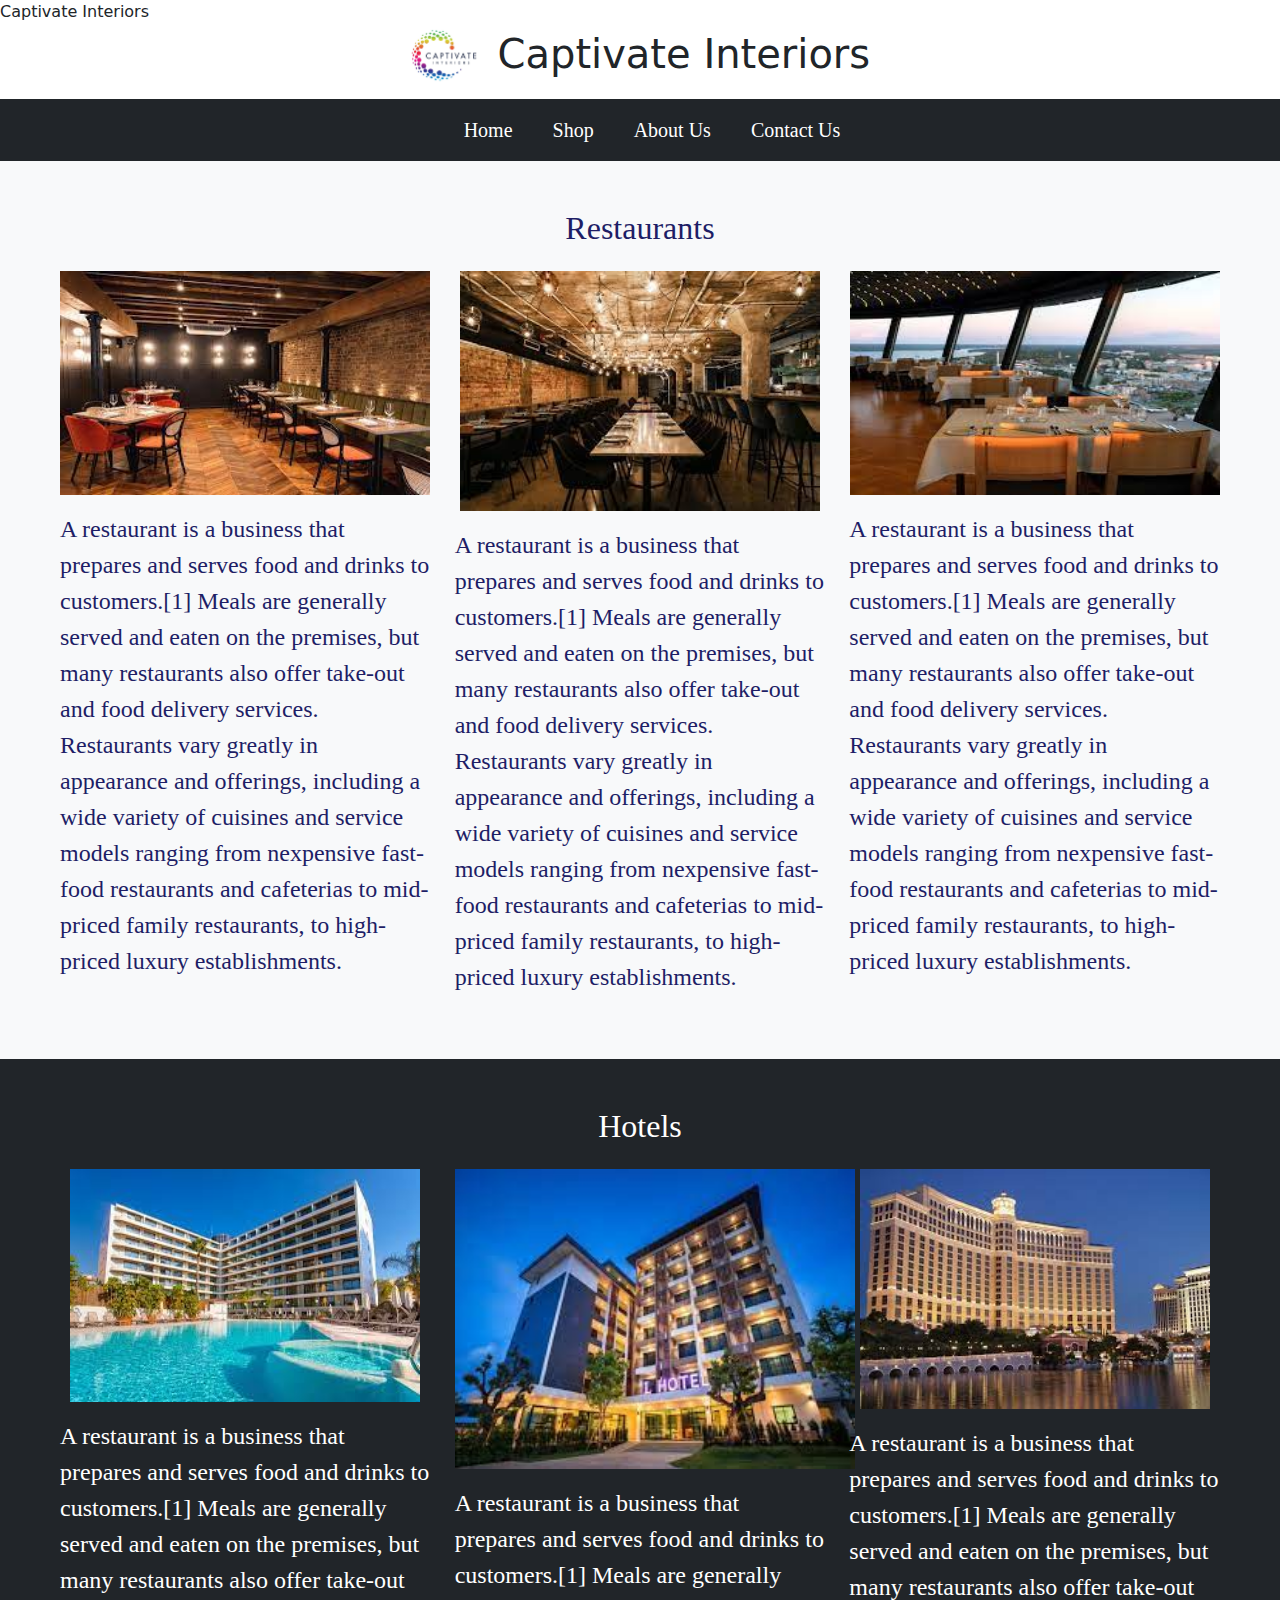
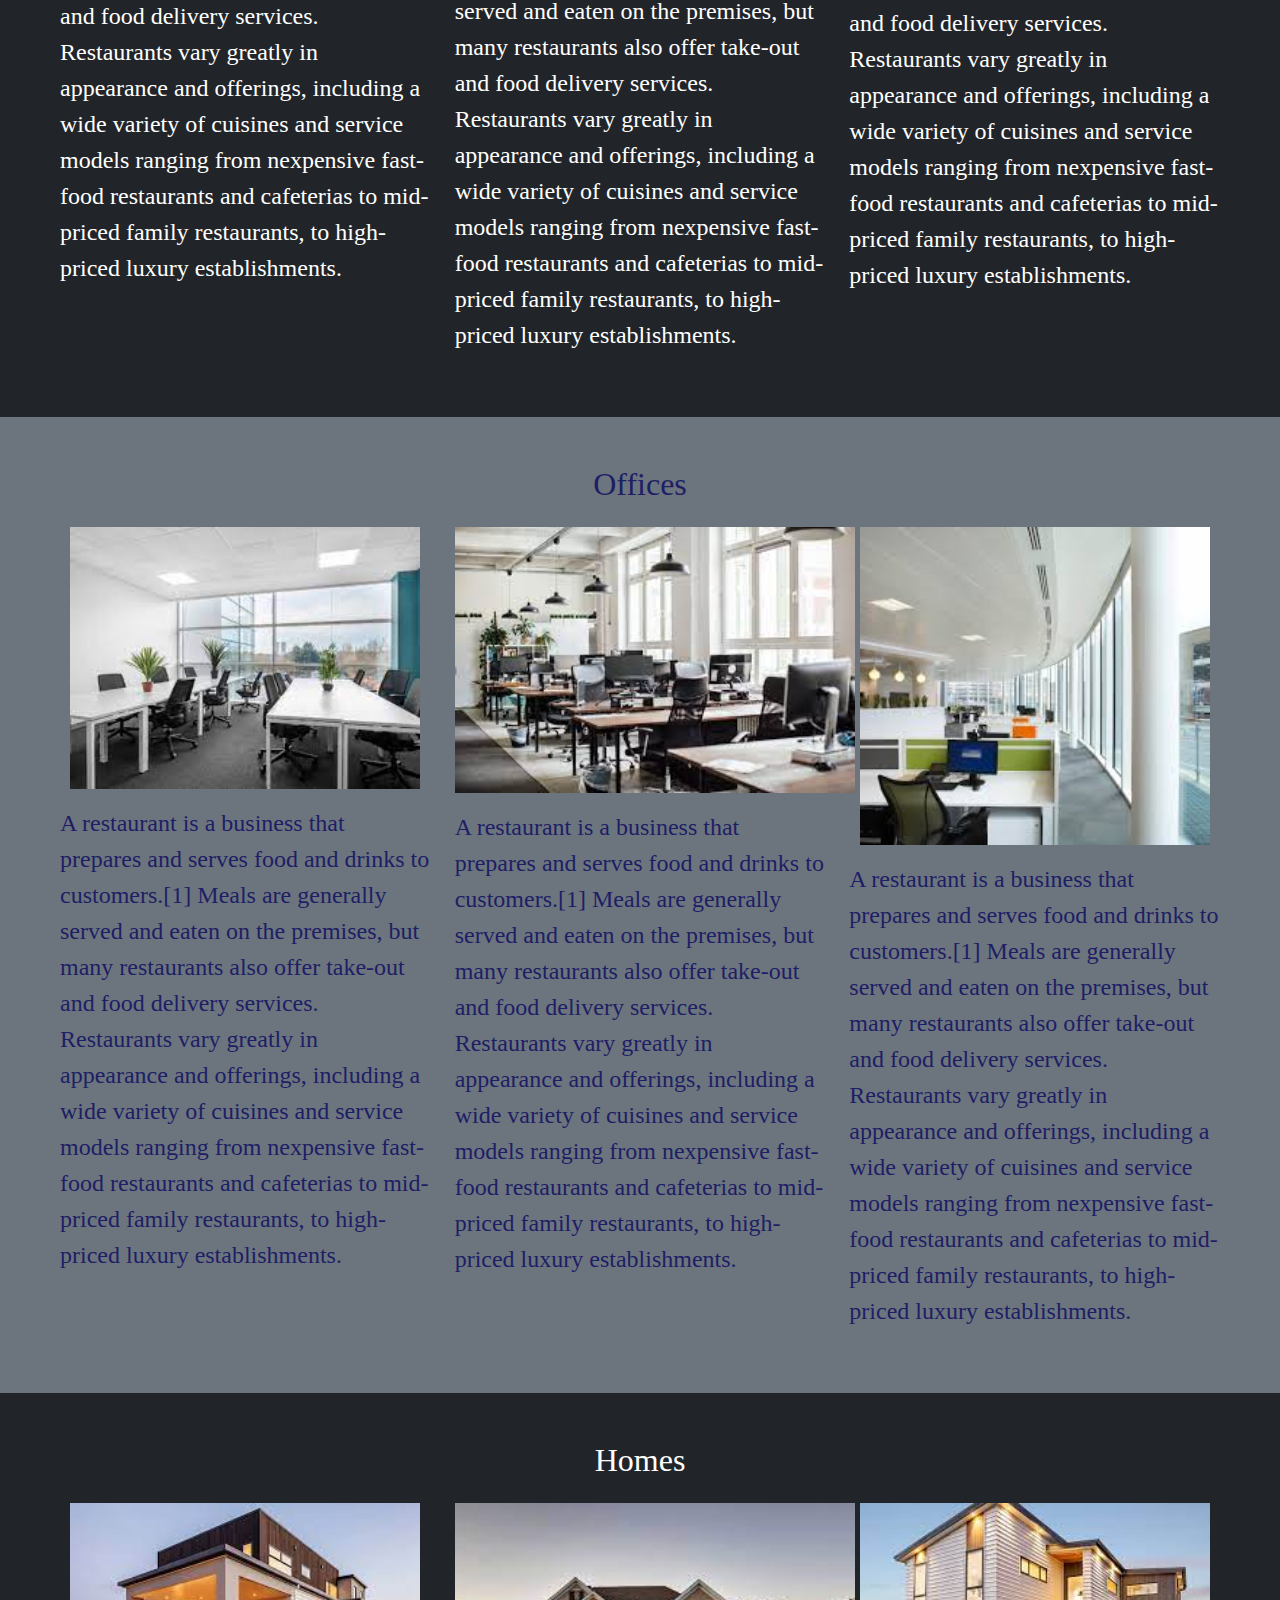
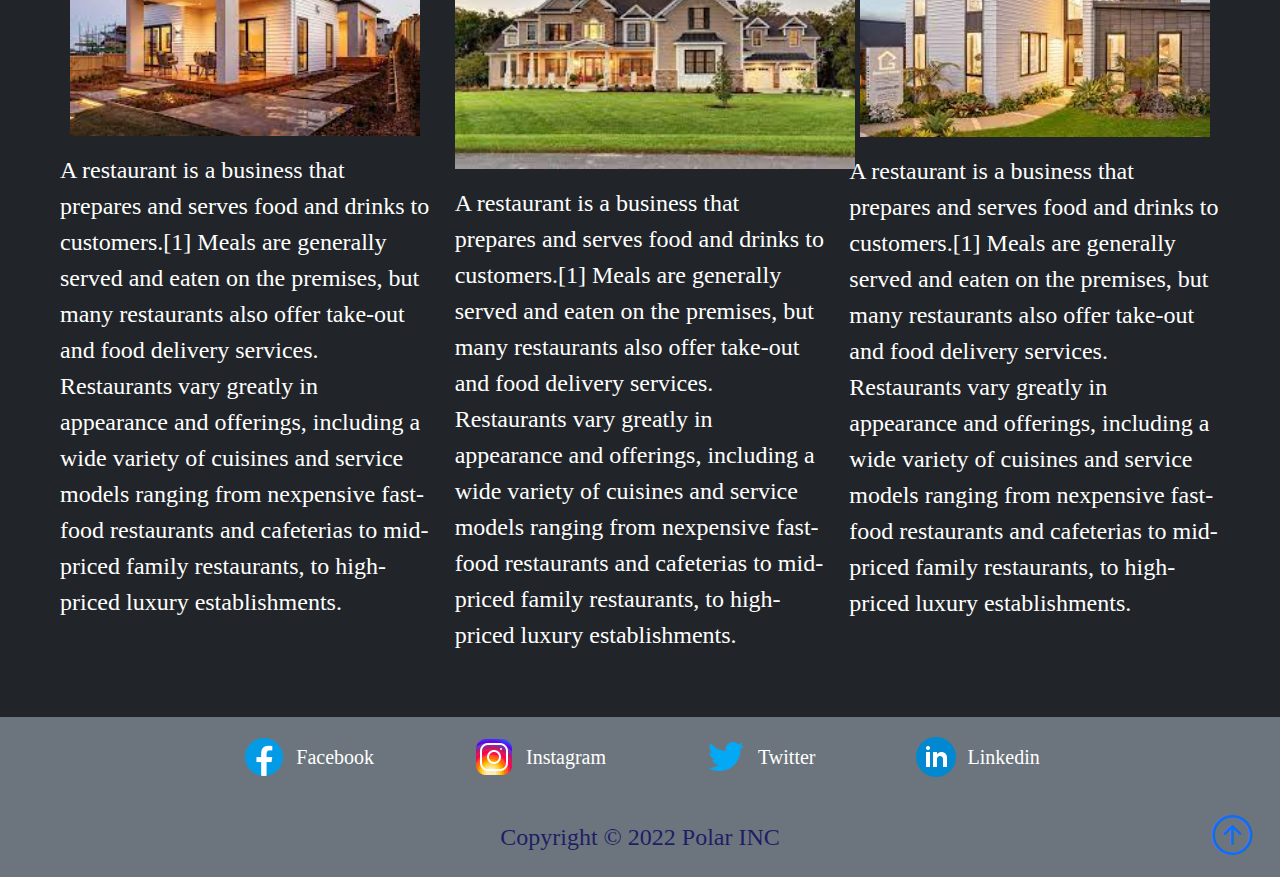
<file: index.html>
<!DOCTYPE html>
<html lang="en">
<head>
    <meta charset="UTF-8">
    <meta http-equiv="X-UA-Compatible" content="IE=edge">
    <meta name="viewport" content="width=device-width, initial-scale=1.0">
    <link href="https://cdn.jsdelivr.net/npm/bootstrap@5.1.3/dist/css/bootstrap.min.css" rel="stylesheet">
    <link rel="stylesheet" href="https://cdn.jsdelivr.net/npm/bootstrap-icons@1.9.1/font/bootstrap-icons.css">
    <link href="CSS/style.css" rel="stylesheet"
    <title>Captivate Interiors</title>
</head>
<body>
        <header>
            <div class="container">
                <h1 class="text-center">
                    <img src="Images\captivate.jpg" alt="Captivate Interiors Logo" class="pe-2" width="75">
                    Captivate Interiors
                </h1>
            </div>   
        </header>

        <nav class="navbar navbar-expand-sm bg-dark">
            <div class="container-fluid">
                <button class="navbar-toggler text-white" type="button" data-bs-toggle="collapse" data-bs-toggle="navmenu">
                    <span class="navbar-toggler-icon"></span>
                </button>
                <div class="collapse navbar-collapse justify-content-center" id="navmenu">
                    <ul class="navbar-nav">
                        <li class="nav-item ps-4">
                            <a href="home.html" class="nav-link text-white">Home</a>
                        </li>
                        <li class="nav-item ps-4">
                            <a href="shop.html" class="nav-link text-white">Shop</a>
                        </li>
                        <li class="nav-item ps-4">
                            <a href="about_us.html" class="nav-link text-white">About Us</a>
                        </li>
                        <li class="nav-item ps-4">
                            <a href="contact_us.html" class="nav-link text-white">Contact Us</a>
                        </li>
                    </ul>
                </div>
            </div>
        </nav>
        <div class="container-fluid">
            <div class="row bg-light p-5">
                <h2 class="text-center pb-3">Restaurants</h2>
                <div class="col-xl-4">
                    <img src="Images\restaurant.jpg" alt="Restaurant" class="mx-auto d-block pb-3" width="370" height="240">
                    <p>
                        A restaurant is a business that prepares and serves food and drinks to customers.[1] Meals are generally served 
                        and eaten on the premises, but many restaurants also offer take-out and food delivery services. Restaurants 
                        vary greatly in appearance and offerings, including a wide variety of cuisines and service models ranging from 
                        nexpensive fast-food restaurants and cafeterias to mid-priced family restaurants, to high-priced luxury establishments.
                    </p>
                </div>     
                <div class="col-xl-4">
                    <img src="Images\restaurant1.jpg" alt="Restaurant 1" class="mx-auto d-block pb-3" width="360">
                    <p>
                        A restaurant is a business that prepares and serves food and drinks to customers.[1] Meals are generally served 
                        and eaten on the premises, but many restaurants also offer take-out and food delivery services. Restaurants 
                        vary greatly in appearance and offerings, including a wide variety of cuisines and service models ranging from 
                        nexpensive fast-food restaurants and cafeterias to mid-priced family restaurants, to high-priced luxury establishments.
                    </p>
                </div>  
                <div class="col-xl-4">
                    <img src="Images\restaurant2.jpg" alt="Restaurant 2" class="mx-auto d-block pb-3" width="370" height="240">
                    <p>
                        A restaurant is a business that prepares and serves food and drinks to customers.[1] Meals are generally served 
                        and eaten on the premises, but many restaurants also offer take-out and food delivery services. Restaurants 
                        vary greatly in appearance and offerings, including a wide variety of cuisines and service models ranging from 
                        nexpensive fast-food restaurants and cafeterias to mid-priced family restaurants, to high-priced luxury establishments.
                    </p>
                </div>    
            </div>
            <div class="row bg-dark text-white p-5">
                <h2 class="text-center pb-3">Hotels</h2>
                <div class="col-xl-4">
                    <img src="Images\hotel.jpg" alt="Hotel" class="mx-auto d-block pb-3" width="350">
                    <p>
                        A restaurant is a business that prepares and serves food and drinks to customers.[1] Meals are generally served 
                        and eaten on the premises, but many restaurants also offer take-out and food delivery services. Restaurants 
                        vary greatly in appearance and offerings, including a wide variety of cuisines and service models ranging from 
                        nexpensive fast-food restaurants and cafeterias to mid-priced family restaurants, to high-priced luxury establishments.
                    </p>
                </div>     
                <div class="col-xl-4">
                    <img src="Images\hotel1.jpg" alt="Hotel 1" class="mx-auto d-block pb-3" width="400">
                    <p>
                        A restaurant is a business that prepares and serves food and drinks to customers.[1] Meals are generally served 
                        and eaten on the premises, but many restaurants also offer take-out and food delivery services. Restaurants 
                        vary greatly in appearance and offerings, including a wide variety of cuisines and service models ranging from 
                        nexpensive fast-food restaurants and cafeterias to mid-priced family restaurants, to high-priced luxury establishments.
                    </p>
                </div>  
                <div class="col-xl-4">
                    <img src="Images\hotel2.jpg" alt="Hotel 2" class="mx-auto d-block pb-3" width="350">
                    <p>
                        A restaurant is a business that prepares and serves food and drinks to customers.[1] Meals are generally served 
                        and eaten on the premises, but many restaurants also offer take-out and food delivery services. Restaurants 
                        vary greatly in appearance and offerings, including a wide variety of cuisines and service models ranging from 
                        nexpensive fast-food restaurants and cafeterias to mid-priced family restaurants, to high-priced luxury establishments.
                    </p>
                </div>    
            </div>
            <div class="row bg-secondary p-5">
                <h2 class="text-center pb-3">Offices</h2>
                <div class="col-xl-4">
                    <img src="Images\office.jpg" alt="Offices" class="mx-auto d-block pb-3" width="350">
                    <p>
                        A restaurant is a business that prepares and serves food and drinks to customers.[1] Meals are generally served 
                        and eaten on the premises, but many restaurants also offer take-out and food delivery services. Restaurants 
                        vary greatly in appearance and offerings, including a wide variety of cuisines and service models ranging from 
                        nexpensive fast-food restaurants and cafeterias to mid-priced family restaurants, to high-priced luxury establishments.
                    </p>
                </div>     
                <div class="col-xl-4">
                    <img src="Images\office1.jpg" alt="Offices 1" class="mx-auto d-block pb-3" width="400">
                    <p>
                        A restaurant is a business that prepares and serves food and drinks to customers.[1] Meals are generally served 
                        and eaten on the premises, but many restaurants also offer take-out and food delivery services. Restaurants 
                        vary greatly in appearance and offerings, including a wide variety of cuisines and service models ranging from 
                        nexpensive fast-food restaurants and cafeterias to mid-priced family restaurants, to high-priced luxury establishments.
                    </p>
                </div>  
                <div class="col-xl-4">
                    <img src="Images\office2.jpg" alt="Offices 2" class="mx-auto d-block pb-3" width="350">
                    <p>
                        A restaurant is a business that prepares and serves food and drinks to customers.[1] Meals are generally served 
                        and eaten on the premises, but many restaurants also offer take-out and food delivery services. Restaurants 
                        vary greatly in appearance and offerings, including a wide variety of cuisines and service models ranging from 
                        nexpensive fast-food restaurants and cafeterias to mid-priced family restaurants, to high-priced luxury establishments.
                    </p>
                </div>     
            </div>
            <div class="row bg-dark text-white p-5">
                <h2 class="text-center pb-3">Homes</h2>
                <div class="col-xl-4">
                    <img src="Images\home.jpg" alt="Homes" class="mx-auto d-block pb-3" width="350">
                    <p>
                        A restaurant is a business that prepares and serves food and drinks to customers.[1] Meals are generally served 
                        and eaten on the premises, but many restaurants also offer take-out and food delivery services. Restaurants 
                        vary greatly in appearance and offerings, including a wide variety of cuisines and service models ranging from 
                        nexpensive fast-food restaurants and cafeterias to mid-priced family restaurants, to high-priced luxury establishments.
                    </p>
                </div>     
                <div class="col-xl-4">
                    <img src="Images\home1.jpg" alt="Homes 1" class="mx-auto d-block pb-3" width="400">
                    <p>
                        A restaurant is a business that prepares and serves food and drinks to customers.[1] Meals are generally served 
                        and eaten on the premises, but many restaurants also offer take-out and food delivery services. Restaurants 
                        vary greatly in appearance and offerings, including a wide variety of cuisines and service models ranging from 
                        nexpensive fast-food restaurants and cafeterias to mid-priced family restaurants, to high-priced luxury establishments.
                    </p>
                </div>  
                <div class="col-xl-4">
                    <img src="Images\home2.jpg" alt="Homes 2" class="mx-auto d-block pb-3" width="350">
                    <p>
                        A restaurant is a business that prepares and serves food and drinks to customers.[1] Meals are generally served 
                        and eaten on the premises, but many restaurants also offer take-out and food delivery services. Restaurants 
                        vary greatly in appearance and offerings, including a wide variety of cuisines and service models ranging from 
                        nexpensive fast-food restaurants and cafeterias to mid-priced family restaurants, to high-priced luxury establishments.
                    </p>
                </div>  
            </div>
        </div>

        <footer class="footer text-center text-white bg-secondary">
            <div class="container-fluid">
                <ul class="navbar-nav d-flex flex-row justify-content-center p-2">
                    <li class="nav-item px-5">
                        <a href="https://www.facebook.com/" class="nav-link text-white d-flex flex-row align-items-center">
                            <img src="Images\fb.png" alt="Facebook Icon" class="d-flex flex-row pe-2">
                            Facebook
                        </a>
                    </li>
                    <li class="nav-item px-5">
                        <a href="https://www.instagram.com/" class="nav-link text-white d-flex flex-row align-items-center">
                            <img src="Images\insta.png" alt="Instagram Icon" class="d-flex flex-row pe-2">
                            Instagram
                        </a>
                    </li>
                    <li class="nav-item px-5">
                        
                        <a href="https://twitter.com/?lang=en-nz" class="nav-link text-white d-flex flex-row align-items-center">
                            <img src="Images\twitter.png" alt="Twitter Icon" class="d-flex flex-row pe-2">
                            Twitter
                        </a>
                    </li>
                    <li class="nav-item px-5">
                        <a href="https://www.linkedin.com/" class="nav-link text-white d-flex flex-row align-items-center">
                            <img src="Images\linkedin.png" alt="Linkedin Icon" class="d-flex flex-row pe-2">
                            Linkedin
                        </a>
                    </li>
                </ul>
                <div class="row justify-content-end">
                    <div class="col-4 d-flex justify-content-center align-items-center">
                        Copyright &copy; 2022 Polar INC
                    </div>
                    <div class="col-4 ">
                        <a href="#" class="float-end p-3">
                            <i class="bi bi-arrow-up-circle h1"></i>
                        </a>
                    </div>
                </div>
            </div>

        </footer>

        <script src="https://cdn.jsdelivr.net/npm/bootstrap@5.1.3/dist/js/bootstrap.bundle.min.js"></script>
</body>
</html>
</file>
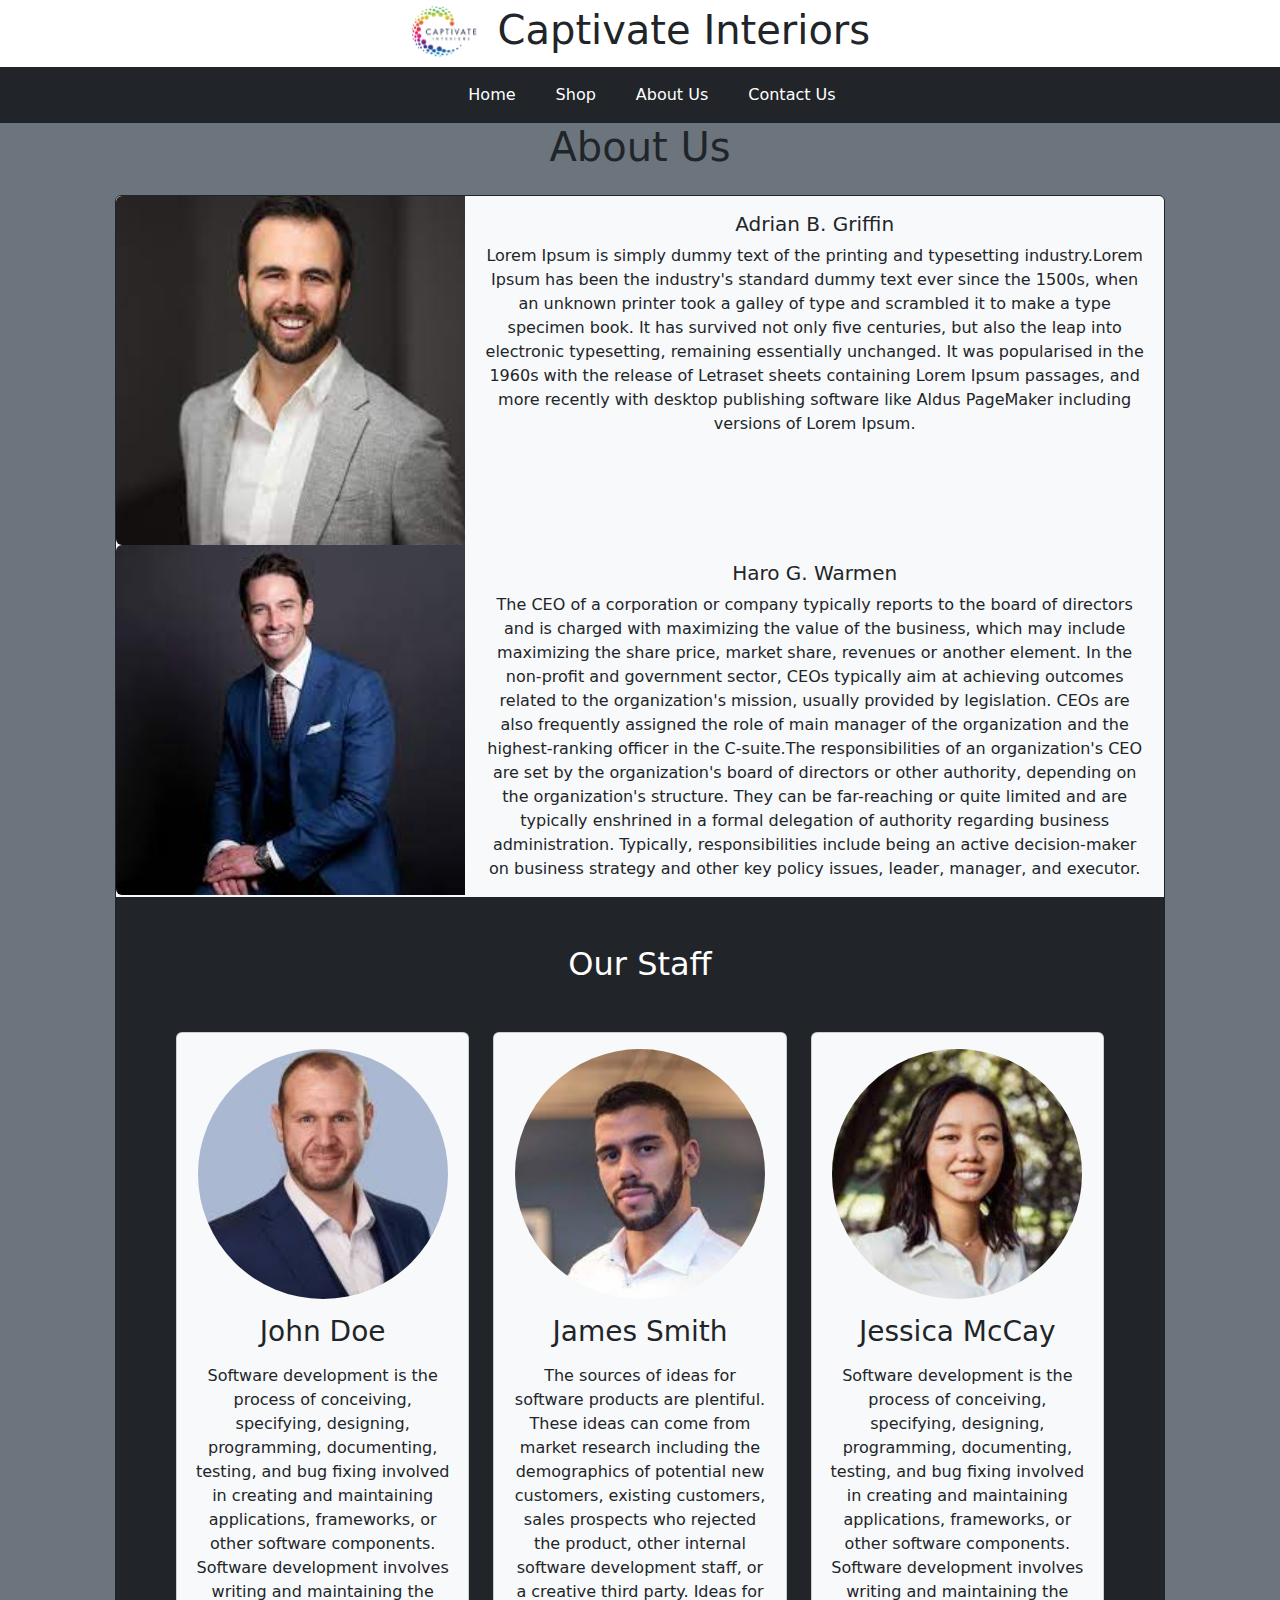
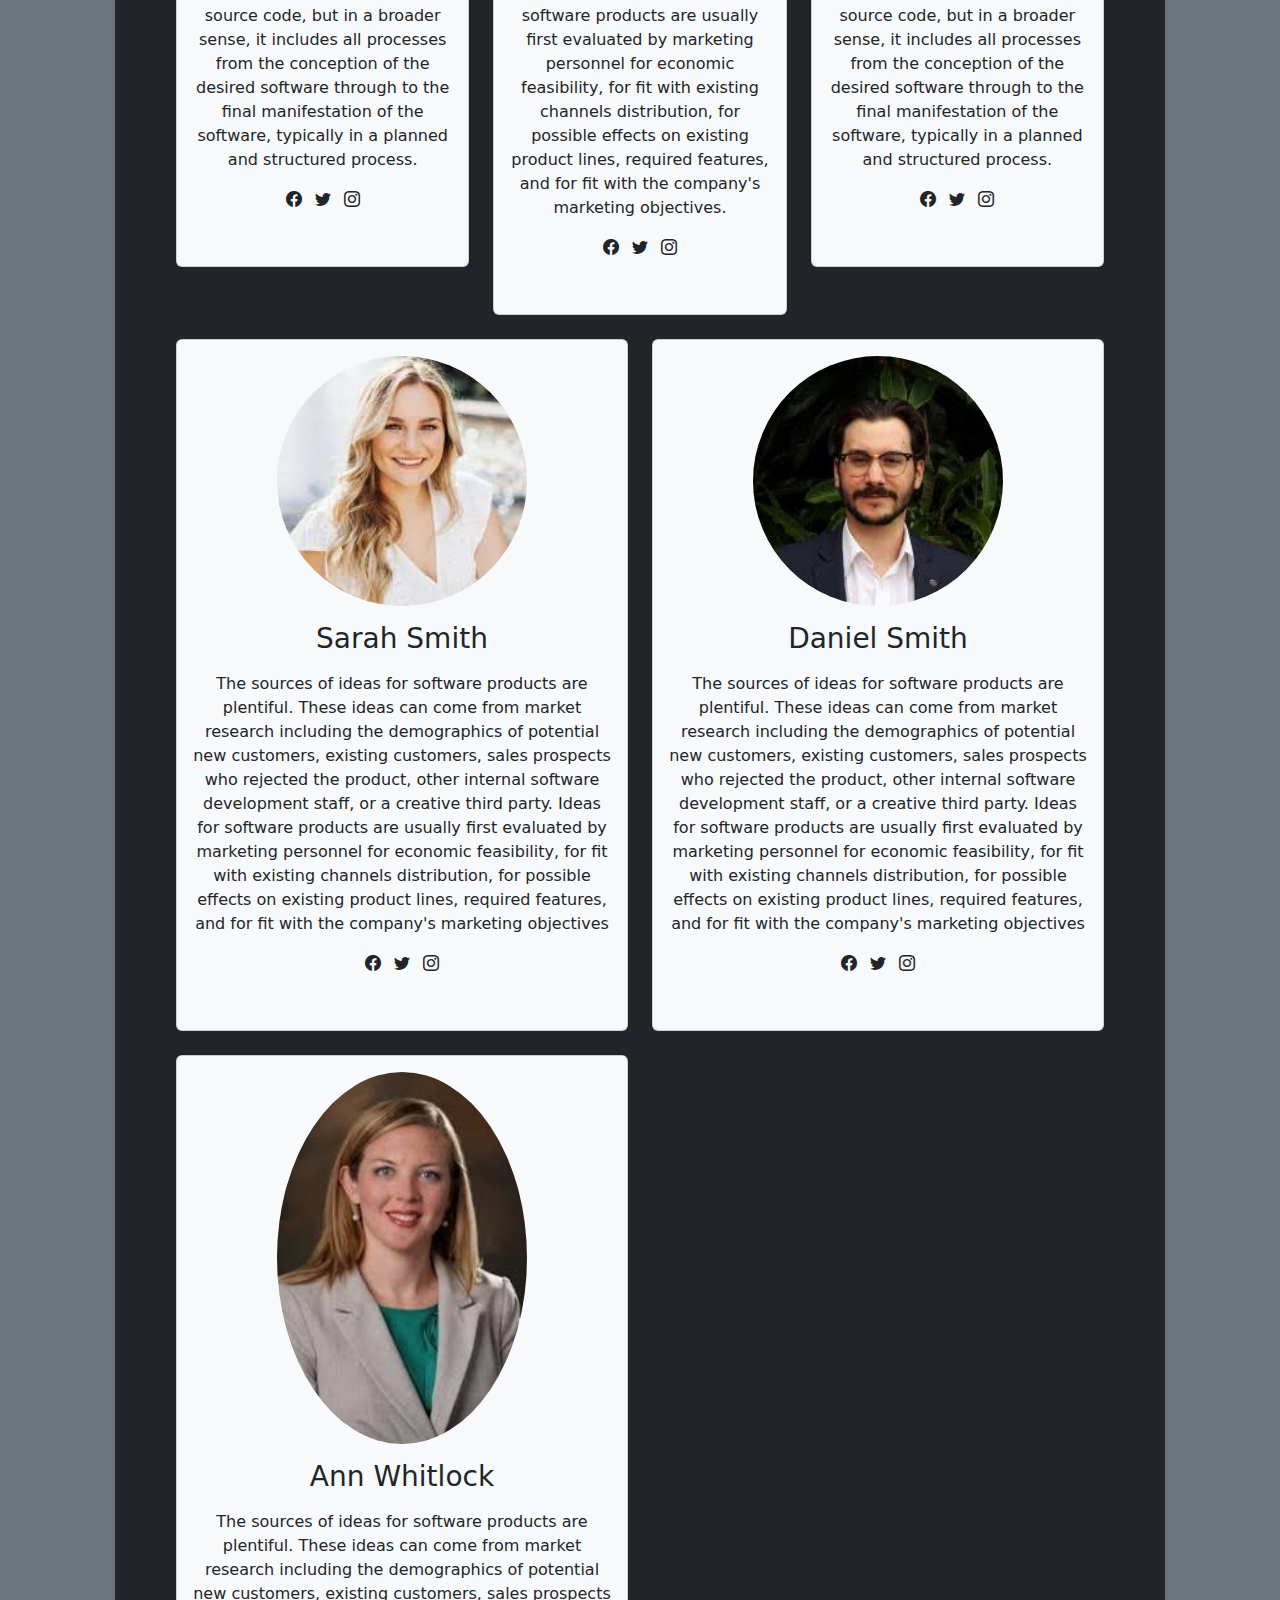
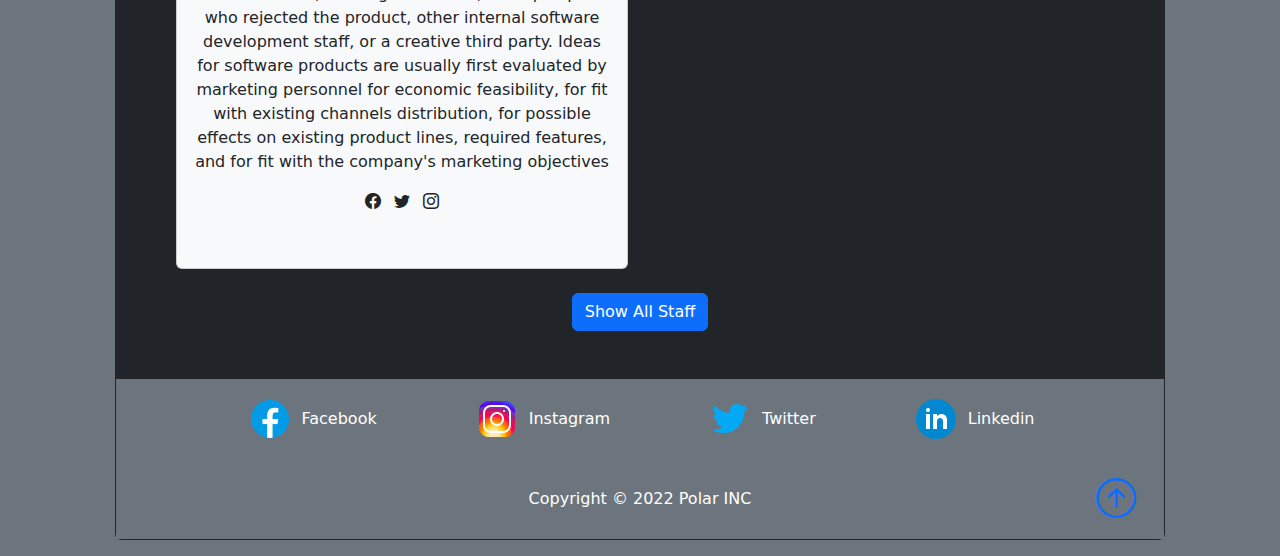
<file: about_us.html>
<!DOCTYPE html>
<html lang="en">
<head>
    <meta charset="UTF-8">
    <meta http-equiv="X-UA-Compatible" content="IE=edge">
    <meta name="viewport" content="width=device-width, initial-scale=1.0">
    <link href="https://cdn.jsdelivr.net/npm/bootstrap@5.1.3/dist/css/bootstrap.min.css" rel="stylesheet">
    <link rel="stylesheet" href="https://cdn.jsdelivr.net/npm/bootstrap-icons@1.9.1/font/bootstrap-icons.css">
    <script src="JS\java.js"></script>
    <title>Captivate Interiors</title>
</head>
<body class="bg-secondary">
        <header class="bg-white">
            <div class="container">
                <h1 class="text-center mb-0">
                    <img src="Images\captivate.jpg" alt="Captivate Interiors Logo" class="pe-2" width="75">
                    Captivate Interiors
                </h1>
            </div>   
        </header>

        <nav class="navbar navbar-expand-sm bg-dark">
            <div class="container-fluid">
                <button class="navbar-toggler text-white" type="button" data-bs-toggle="collapse" data-bs-toggle="navmenu">
                    <span class="navbar-toggler-icon"></span>
                </button>
                <div class="collapse navbar-collapse justify-content-center" id="navmenu">
                    <ul class="navbar-nav">
                        <li class="nav-item ps-4">
                            <a href="home.html" class="nav-link text-white">Home</a>
                        </li>
                        <li class="nav-item ps-4">
                            <a href="shop.html" class="nav-link text-white">Shop</a>
                        </li>
                        <li class="nav-item ps-4">
                            <a href="about_us.html" class="nav-link text-white">About Us</a>
                        </li>
                        <li class="nav-item ps-4">
                            <a href="contact_us.html" class="nav-link text-white">Contact Us</a>
                        </li>
                    </ul>
                </div>
            </div>
        </nav>
        <div class="container-fluid">
            <div class="row bg-secondary">
                <div class="col-lg-12">
                    <h1 class="text-center">About Us</h1>
                </div>
            </div>
        </div>

        <div class="card border-dark mb-3 text-center mx-auto mt-3 bg-light text-dark" style="max-width: 1050px;">
            <div class="row g-0">
              <div class="col-md-4">
                <img id="CEO_IMG" src="Images/MD.jpg" class="img-fluid rounded-start" alt="CEO Headshot" width="750">
              </div>
              <div class="col-md-8">
                <div class="card-body">
                  <h5 id="CEO_HD" class="card-title">Adrian B. Griffin</h5>
                  <p id="CEO_TXT" class="card-text">Lorem Ipsum is simply dummy text of the printing and typesetting industry.Lorem Ipsum has been the industry's standard dummy text ever since the 1500s, when an unknown printer took a galley of type and scrambled it to make a type specimen book. It has survived not only five centuries, but also the leap into electronic typesetting, remaining essentially unchanged. It was popularised in the 1960s with the release of Letraset sheets containing Lorem Ipsum passages, and more recently with desktop publishing software like Aldus PageMaker including versions of Lorem Ipsum.
                </div>
              </div>
              <div class="row g-0">
                <div class="col-md-4">
                  <img id="CEO_IMG" src="Images\ceo.jpg" class="img-fluid rounded-start" alt="CEO Headshot" width="750">
                </div>
                <div class="col-md-8">
                  <div class="card-body">
                    <h5 id="CEO_HD" class="card-title">Haro G. Warmen</h5>
                    <p id="CEO_TXT" class="card-text">The CEO of a corporation or company typically reports to the board of directors 
                      and is charged with maximizing the value of the business, which may include maximizing the share 
                      price, market share, revenues or another element. In the non-profit and government sector, 
                      CEOs typically aim at achieving outcomes related to the organization's mission, usually provided 
                      by legislation. CEOs are also frequently assigned the role of main manager of the organization and 
                      the highest-ranking officer in the C-suite.The responsibilities of an organization's CEO are set 
                      by the organization's board of directors or other authority, depending on the organization's 
                      structure. They can be far-reaching or quite limited and are typically enshrined in a formal 
                      delegation of authority regarding business administration. Typically, responsibilities include being 
                      an active decision-maker on business strategy and other key policy issues, leader, manager, and executor.
                    </p>
                  </div>
                </div>
            </div>

          

          <section class="p-5 bg-dark">
            <div class="container">
                <h2 class="text-center text-white">Our Staff</h2>
                <p class="lead text-center text-white mb-5">
                    <div class="row g-4">
                        <div class="col-md-6 col-lg-4" id="staff1" onmouseover="showButton1()" onmouseout="hideButton1()">
                            <div class="card bg-light">
                                <div class="card-body text-center">
                                    <img src="Images\jeff.jpg" alt="" class="rounded-circle mb-3" width="250">
                                    <h3 class="card-title mb-3">John Doe</h3>
                                    <p class="card-text">Software development is the process of conceiving, specifying, designing, programming, documenting, 
                                        testing, and bug fixing involved in creating and maintaining applications, frameworks, or other software components. 
                                        Software development involves writing and maintaining the source code, but in a broader sense, it includes all processes 
                                        from the conception of the desired software through to the final manifestation of the software, typically in a 
                                        planned and structured process.</p>
                                    <a href="#"><i class="bi bi-facebook text-dark mx-1"></i></a>
                                    <a href="#"><i class="bi bi-twitter text-dark mx-1"></i></a>
                                    <a href="#"><i class="bi bi-instagram text-dark mx-1"></i></a>
                                </div>
                                <button id="button1" class="btn btn-primary" onclick="hideStaff1()">Hide Staff</button>
                            </div>
                        </div>
                        <div class="col-md-6 col-lg-4" id="staff2" onmouseover="showButton2()" onmouseout="hideButton2()">
                            <div class="card bg-light">
                                <div class="card-body text-center">
                                    <img src="Images\james.jpg" alt="" class="rounded-circle mb-3" width="250">
                                    <h3 class="card-title mb-3">James Smith</h3>
                                    <p class="card-text">The sources of ideas for software products are plentiful. These ideas can come from market research 
                                        including the demographics of potential new customers, existing customers, sales prospects who rejected the product, 
                                        other internal software development staff, or a creative third party. Ideas for software products are usually first 
                                        evaluated by marketing personnel for economic feasibility, for fit with existing channels distribution, for possible 
                                        effects on existing product lines, required features, and for fit with the company's marketing objectives.</p>
                                    <a href="#"><i class="bi bi-facebook text-dark mx-1"></i></a>
                                    <a href="#"><i class="bi bi-twitter text-dark mx-1"></i></a>
                                    <a href="#"><i class="bi bi-instagram text-dark mx-1"></i></a>
                                </div>
                                <button id="button2" class="btn btn-primary" onclick="hideStaff2()">Hide Staff</button>
                            </div>
                        </div>
                        <div class="col-md-6 col-lg-4" id="staff3" onmouseover="showButton3()" onmouseout="hideButton3()">
                            <div class="card bg-light">
                                <div class="card-body text-center">
                                    <img src="Images\jessica.jpg" alt="" class="rounded-circle mb-3" width="250">
                                    <h3 class="card-title mb-3">Jessica McCay</h3>
                                    <p class="card-text">Software development is the process of conceiving, specifying, designing, programming, documenting, 
                                        testing, and bug fixing involved in creating and maintaining applications, frameworks, or other software components. 
                                        Software development involves writing and maintaining the source code, but in a broader sense, it includes all processes 
                                        from the conception of the desired software through to the final manifestation of the software, typically in a 
                                        planned and structured process.</p>
                                    <a href="#"><i class="bi bi-facebook text-dark mx-1"></i></a>
                                    <a href="#"><i class="bi bi-twitter text-dark mx-1"></i></a>
                                    <a href="#"><i class="bi bi-instagram text-dark mx-1"></i></a>
                                </div>
                                <button id="button3" class="btn btn-primary" onclick="hideStaff3()">Hide Staff</button>
                            </div>
                        </div>
                        <div class="col-md-6 col-lg-6" id="staff4" onmouseover="showButton4()" onmouseout="hideButton4()">
                            <div class="card bg-light">
                                <div class="card-body text-center">
                                    <img src="Images\katelyn.jpg" alt="" class="rounded-circle mb-3" width="250">
                                    <h3 class="card-title mb-3">Sarah Smith</h3>
                                    <p class="card-text">The sources of ideas for software products are plentiful. These ideas can come from market research 
                                        including the demographics of potential new customers, existing customers, sales prospects who rejected the product, 
                                        other internal software development staff, or a creative third party. Ideas for software products are usually first 
                                        evaluated by marketing personnel for economic feasibility, for fit with existing channels distribution, for possible 
                                        effects on existing product lines, required features, and for fit with the company's marketing objectives</p>
                                    <a href="#"><i class="bi bi-facebook text-dark mx-1"></i></a>
                                    <a href="#"><i class="bi bi-twitter text-dark mx-1"></i></a>
                                    <a href="#"><i class="bi bi-instagram text-dark mx-1"></i></a>
                                </div>
                                <button id="button4" class="btn btn-primary" onclick="hideStaff4()">Hide Staff</button>
                            </div>
                        </div>
                        <div class="col-md-6 col-lg-6" id="staff5" onmouseover="showButton5()" onmouseout="hideButton5()">
                            <div class="card bg-light">
                                <div class="card-body text-center">
                                    <img src="Images\daniel.jpg" alt="" class="rounded-circle mb-3" width="250">
                                    <h3 class="card-title mb-3">Daniel Smith</h3>
                                    <p class="card-text">The sources of ideas for software products are plentiful. These ideas can come from market research 
                                        including the demographics of potential new customers, existing customers, sales prospects who rejected the product, 
                                        other internal software development staff, or a creative third party. Ideas for software products are usually first 
                                        evaluated by marketing personnel for economic feasibility, for fit with existing channels distribution, for possible 
                                        effects on existing product lines, required features, and for fit with the company's marketing objectives</p>
                                    <a href="#"><i class="bi bi-facebook text-dark mx-1"></i></a>
                                    <a href="#"><i class="bi bi-twitter text-dark mx-1"></i></a>
                                    <a href="#"><i class="bi bi-instagram text-dark mx-1"></i></a>
                                </div>
                                <button id="button5" class="btn btn-primary" onclick="hideStaff5()">Hide Staff</button>
                            </div>
                        </div>
                        <div class="col-md-6 col-lg-6" id="staff6" onmouseover="showButton6()" onmouseout="hideButton6()">
                            <div class="card bg-light">
                                <div class="card-body text-center">
                                    <img src="Images\Ann.jpg" alt="" class="rounded-circle mb-3" width="250">
                                    <h3 class="card-title mb-3">Ann Whitlock</h3>
                                    <p class="card-text">The sources of ideas for software products are plentiful. These ideas can come from market research 
                                        including the demographics of potential new customers, existing customers, sales prospects who rejected the product, 
                                        other internal software development staff, or a creative third party. Ideas for software products are usually first 
                                        evaluated by marketing personnel for economic feasibility, for fit with existing channels distribution, for possible 
                                        effects on existing product lines, required features, and for fit with the company's marketing objectives</p>
                                    <a href="#"><i class="bi bi-facebook text-dark mx-1"></i></a>
                                    <a href="#"><i class="bi bi-twitter text-dark mx-1"></i></a>
                                    <a href="#"><i class="bi bi-instagram text-dark mx-1"></i></a>
                                </div>
                                <button id="button6" class="btn btn-primary" onclick="hideStaff6()">Hide Staff</button>
                            </div>
                        </div>
                    </div>
                </p>
            </div>
            <div class="container d-flex flex-row justify-content-center pt-2">
                <button id="showStaffbtn" class="btn btn-primary" onclick="showStaff()">Show All Staff</button>
            </div>
          </section>

        <footer class="footer text-center text-white bg-secondary">
            <div class="container-fluid">
                <ul class="navbar-nav d-flex flex-row justify-content-center p-2">
                    <li class="nav-item px-5">
                        <a href="https://www.facebook.com/" class="nav-link text-white d-flex flex-row align-items-center">
                            <img src="Images\fb.png" alt="Facebook Icon" class="d-flex flex-row pe-2">
                            Facebook
                        </a>
                    </li>
                    <li class="nav-item px-5">
                        <a href="https://www.instagram.com/" class="nav-link text-white d-flex flex-row align-items-center">
                            <img src="Images\insta.png" alt="Instagram Icon" class="d-flex flex-row pe-2">
                            Instagram
                        </a>
                    </li>
                    <li class="nav-item px-5">
                        
                        <a href="https://twitter.com/?lang=en-nz" class="nav-link text-white d-flex flex-row align-items-center">
                            <img src="Images\twitter.png" alt="Twitter Icon" class="d-flex flex-row pe-2">
                            Twitter
                        </a>
                    </li>
                    <li class="nav-item px-5">
                        <a href="https://www.linkedin.com/" class="nav-link text-white d-flex flex-row align-items-center">
                            <img src="Images\linkedin.png" alt="Linkedin Icon" class="d-flex flex-row pe-2">
                            Linkedin
                        </a>
                    </li>
                </ul>
                <div class="row justify-content-end">
                    <div class="col-4 d-flex justify-content-center align-items-center">
                        Copyright &copy; 2022 Polar INC
                    </div>
                    <div class="col-4 ">
                        <a href="#" class="float-end p-3">
                            <i class="bi bi-arrow-up-circle h1"></i>
                        </a>
                    </div>
                </div>
            </div>

        </footer>

        <script>
            function changeMD()
            {
            var CEO_Heading = document.getElementById('CEO_HD');
            var CEO_Desc = document.getElementById('CEO_TXT');
            var CEO_Image = document.getElementById('CEO_IMG');
            var CEO_Button = document.getElementById('CEO_BTN');


            if(CEO_Heading.textContent == "Haro G. Warmen")
            {
            CEO_Heading.innerHTML = "Adrian B. Griffin"
            CEO_Desc.innerHTML = "Lorem Ipsum is simply dummy text of the printing and typesetting industry.Lorem Ipsum has been the industry's standard dummy text ever since the 1500s, when an unknown printer took a galley of type and scrambled it to make a type specimen book. It has survived not only five centuries, but also the leap into electronic typesetting, remaining essentially unchanged. It was popularised in the 1960s with the release of Letraset sheets containing Lorem Ipsum passages, and more recently with desktop publishing software like Aldus PageMaker including versions of Lorem Ipsum."
            CEO_Image.src = "Images/MD.jpg"
            CEO_Button.textContent = "Change To CEO"
            }
            else
            {
            CEO_Heading.innerHTML = "Haro G. Warmen"
            CEO_Desc.innerHTML = "The CEO of a corporation or company typically reports to the board of directors and is charged with maximizing the value of the business, which may include maximizing the share price, market share, revenues or another element. In the non-profit and government sector, CEOs typically aim at achieving outcomes related to the organization's mission, usually provided by legislation. CEOs are also frequently assigned the role of main manager of the organization and the highest-ranking officer in the C-suite.The responsibilities of an organization's CEO are setby the organization's board of directors or other authority, depending on the organization's structure. They can be far-reaching or quite limited and are typically enshrined in a formal delegation of authority regarding business administration. Typically, responsibilities include being an active decision-maker on business strategy and other key policy issues, leader, manager, and executor."
            CEO_Image.src = "Images/ceo.jpg"
            CEO_Button.textContent = "Change To MD"
            }
            }

            var button1 = document.getElementById('button1')
            var button2 = document.getElementById('button2')
            var button3 = document.getElementById('button3')
            var button4 = document.getElementById('button4')
            var button5 = document.getElementById('button5')
            var button6 = document.getElementById('button6')

            var staff1 = document.getElementById('staff1')
            var staff2 = document.getElementById('staff2')
            var staff3 = document.getElementById('staff3')
            var staff4 = document.getElementById('staff4')
            var staff5 = document.getElementById('staff5')
            var staff6 = document.getElementById('staff6')

            button1.style.visibility = "hidden"
            button2.style.visibility = "hidden"
            button3.style.visibility = "hidden"
            button4.style.visibility = "hidden"
            button5.style.visibility = "hidden"
            button6.style.visibility = "hidden"

            function hideStaff1(){
                staff1.style.visibility = "hidden"
            }
            function hideStaff2(){
                staff2.style.visibility = "hidden"
            }
            function hideStaff3(){
                staff3.style.visibility = "hidden"
            }
            function hideStaff4(){
                staff4.style.visibility = "hidden"
            }
            function hideStaff5(){
                staff5.style.visibility = "hidden"
            }
            function hideStaff6(){
                staff5.style.visibility = "hidden"
            }

            function showButton1()
            {
                button1.style.visibility = "visible";
            }
            function showButton2()
            {
                button2.style.visibility = "visible";
            }
            function showButton3()
            {
                button3.style.visibility = "visible";
            }
            function showButton4()
            {
                button4.style.visibility = "visible";
            }
            function showButton5()
            {
                button5.style.visibility = "visible";
            }
            function showButton6()
            {
                button5.style.visibility = "visible";
            }

            function hideButton1()
            {
                button1.style.visibility = "hidden"
            }
            function hideButton2()
            {
                button2.style.visibility = "hidden"
            }
            function hideButton3()
            {
                button3.style.visibility = "hidden"
            }
            function hideButton4()
            {
                button4.style.visibility = "hidden"
            }
            function hideButton5()
            {
                button5.style.visibility = "hidden"
            }
            function hideButton6()
            {
                button6.style.visibility = "hidden"
            }

            function showStaff(){
                staff1.style.visibility = "visible"
                staff2.style.visibility = "visible"
                staff3.style.visibility = "visible"
                staff4.style.visibility = "visible"
                staff5.style.visibility = "visible"
                staff6.style.visibility = "visible"
            }
        </script>
                
        <script src="https://cdn.jsdelivr.net/npm/bootstrap@5.1.3/dist/js/bootstrap.bundle.min.js"></script>
</body>
</html>
</file>
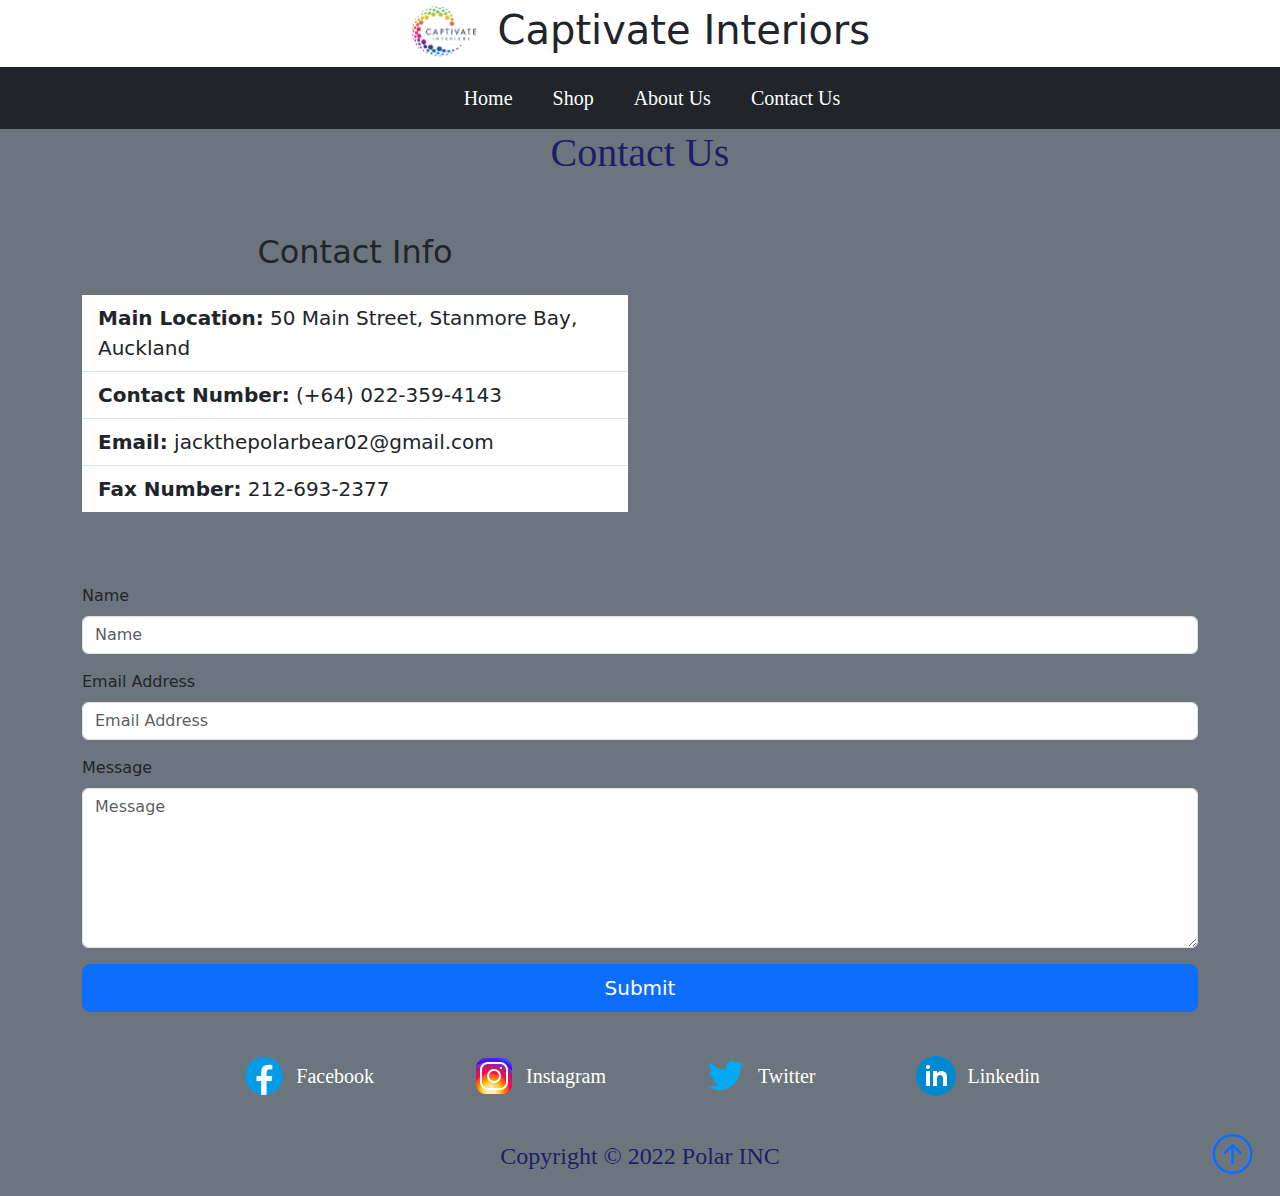
<file: contact_us.html>
<!DOCTYPE html>
<html lang="en">
<head>
    <meta charset="UTF-8">
    <meta http-equiv="X-UA-Compatible" content="IE=edge">
    <meta name="viewport" content="width=device-width, initial-scale=1.0">
    <link href="https://cdn.jsdelivr.net/npm/bootstrap@5.1.3/dist/css/bootstrap.min.css" rel="stylesheet">
    <link rel="stylesheet" href="https://cdn.jsdelivr.net/npm/bootstrap-icons@1.9.1/font/bootstrap-icons.css">
    <link href='https://api.mapbox.com/mapbox-gl-js/v2.9.1/mapbox-gl.css' rel='stylesheet' />
    <link rel="stylesheet" href="CSS\style.css">
    <script src="https://cdn.jsdelivr.net/npm/bootstrap@5.1.3/dist/js/bootstrap.bundle.min.js"></script>
    <script src='https://api.mapbox.com/mapbox-gl-js/v2.9.1/mapbox-gl.js'></script>
    <script src="JS\java.js"></script>
    <title>Captivate Interiors</title>
</head>
<body class="bg-secondary">
        <header class="bg-white">
            <div class="container">
                <h1 class="text-center mb-0">
                    <img src="Images\captivate.jpg" alt="Captivate Interiors Logo" class="pe-2" width="75">
                    Captivate Interiors
                </h1>
            </div>   
        </header>

        <nav class="navbar navbar-expand-sm bg-dark">
            <div class="container-fluid">
                <button class="navbar-toggler text-white" type="button" data-bs-toggle="collapse" data-bs-toggle="navmenu">
                    <span class="navbar-toggler-icon"></span>
                </button>
                <div class="collapse navbar-collapse justify-content-center" id="navmenu">
                    <ul class="navbar-nav">
                        <li class="nav-item ps-4">
                            <a href="index.html" class="nav-link text-white">Home</a>
                        </li>
                        <li class="nav-item ps-4">
                            <a href="shop.html" class="nav-link text-white">Shop</a>
                        </li>
                        <li class="nav-item ps-4">
                            <a href="about_us.html" class="nav-link text-white">About Us</a>
                        </li>
                        <li class="nav-item ps-4">
                            <a href="contact_us.html" class="nav-link text-white">Contact Us</a>
                        </li>
                    </ul>
                </div>
            </div>
        </nav>
        <div class="container-fluid">
            <div class="row bg-secondary">
                <div class="col-lg-12">
                    <h1 class="text-center" id="Contact_HD" onclick="ChangeHeading()">Contact Us</h1>
                </div>
            </div>
        </div>  

        <section class="p-5">
            <div class="container">
                <div class="row g-4">
                    <div class="col-md-6">
                        <h2 class="text-center mb-4">Contact Info</h2>
                        <ul class="list-group list-group-flush lead" id="con_info" onmouseover="toggleAlign()" onmouseout="resetAlign()">
                            <li class="list-group-item">
                                <span class="fw-bold">Main Location:</span> 50 Main Street, Stanmore Bay, Auckland
                            </li>
                            <li class="list-group-item">
                                <span class="fw-bold">Contact Number:</span> (+64) 022-359-4143
                            </li>
                            <li class="list-group-item">
                                <span class="fw-bold">Email:</span> jackthepolarbear02@gmail.com
                            </li>
                            <li class="list-group-item">
                                <span class="fw-bold">Fax Number:</span> 212-693-2377
                            </li>
                        </ul>
                    </div>
                    <div class="col-md">
                        <div id="map"></div>
                    </div>
                </div>
            </div>
        </section>

        <div class="container py-4">

            <form id="contactForm">
              <div class="mb-3">
                <label class="form-label" for="name">Name</label>
                <input class="form-control" id="name" type="text" placeholder="Name" />
              </div>

              <div class="mb-3">
                <label class="form-label" for="emailAddress">Email Address</label>
                <input class="form-control" id="emailAddress" type="email" placeholder="Email Address" />
              </div>

              <div class="mb-3">
                <label class="form-label" for="message">Message</label>
                <textarea class="form-control" id="message" type="text" placeholder="Message" style="height: 10rem;"></textarea>
              </div>
          
              <div class="d-grid">
                <button class="btn btn-primary btn-lg" type="submit">Submit</button>
              </div>
          
            </form>
          
          </div>


        <footer class="footer text-center text-white bg-secondary">
            <div class="container-fluid">
                <ul class="navbar-nav d-flex flex-row justify-content-center p-2">
                    <li class="nav-item px-5">
                        <a href="https://www.facebook.com/" class="nav-link text-white d-flex flex-row align-items-center">
                            <img src="Images\fb.png" alt="Facebook Icon" class="d-flex flex-row pe-2">
                            Facebook
                        </a>
                    </li>
                    <li class="nav-item px-5">
                        <a href="https://www.instagram.com/" class="nav-link text-white d-flex flex-row align-items-center">
                            <img src="Images\insta.png" alt="Instagram Icon" class="d-flex flex-row pe-2">
                            Instagram
                        </a>
                    </li>
                    <li class="nav-item px-5">
                        
                        <a href="https://twitter.com/?lang=en-nz" class="nav-link text-white d-flex flex-row align-items-center">
                            <img src="Images\twitter.png" alt="Twitter Icon" class="d-flex flex-row pe-2">
                            Twitter
                        </a>
                    </li>
                    <li class="nav-item px-5">
                        <a href="https://www.linkedin.com/" class="nav-link text-white d-flex flex-row align-items-center">
                            <img src="Images\linkedin.png" alt="Linkedin Icon" class="d-flex flex-row pe-2">
                            Linkedin
                        </a>
                    </li>
                </ul>
                <div class="row justify-content-end">
                    <div class="col-4 d-flex justify-content-center align-items-center">
                        Copyright &copy; 2022 Polar INC
                    </div>
                    <div class="col-4 ">
                        <a href="#" class="float-end p-3">
                            <i class="bi bi-arrow-up-circle h1"></i>
                        </a>
                    </div>
                </div>
            </div>
          </footer>
        
        <script>
            function ChangeHeading()
            {
                var contact_heading = document.getElementById('Contact_HD');

                if(contact_heading.style.fontSize == "2.5rem")
                {
                    contact_heading.style.fontSize = "4rem" 
                    contact_heading.style.color = "red"
                }
                else
                {
                    contact_heading.style.fontSize = "2.5rem"
                    contact_heading.style.color = "#212529"
                }
            }

            function toggleAlign(){
                let contact_info = document.getElementById('con_info')
                contact_info.style.float = "right"
            }

            function resetAlign(){
                let contactinfo = document.getElementById('con_info')
                contactinfo.style.float = "left"
            }

        </script>

        <script>
            mapboxgl.accessToken = 'pk.eyJ1IjoicG8xYXIiLCJhIjoiY2w2cHBpY3psMGUydzNlb2hyaHQzbXA1ZyJ9.xR_9fO1D_eNOjFreADZgQA';
            var map = new mapboxgl.Map({
            container: 'map',
            style: 'mapbox://styles/mapbox/streets-v11',
            center: [174.77821501761719, -36.86845056896752],
            zoom: 15,
            });
        </script>   
</body>
</html>
</file>
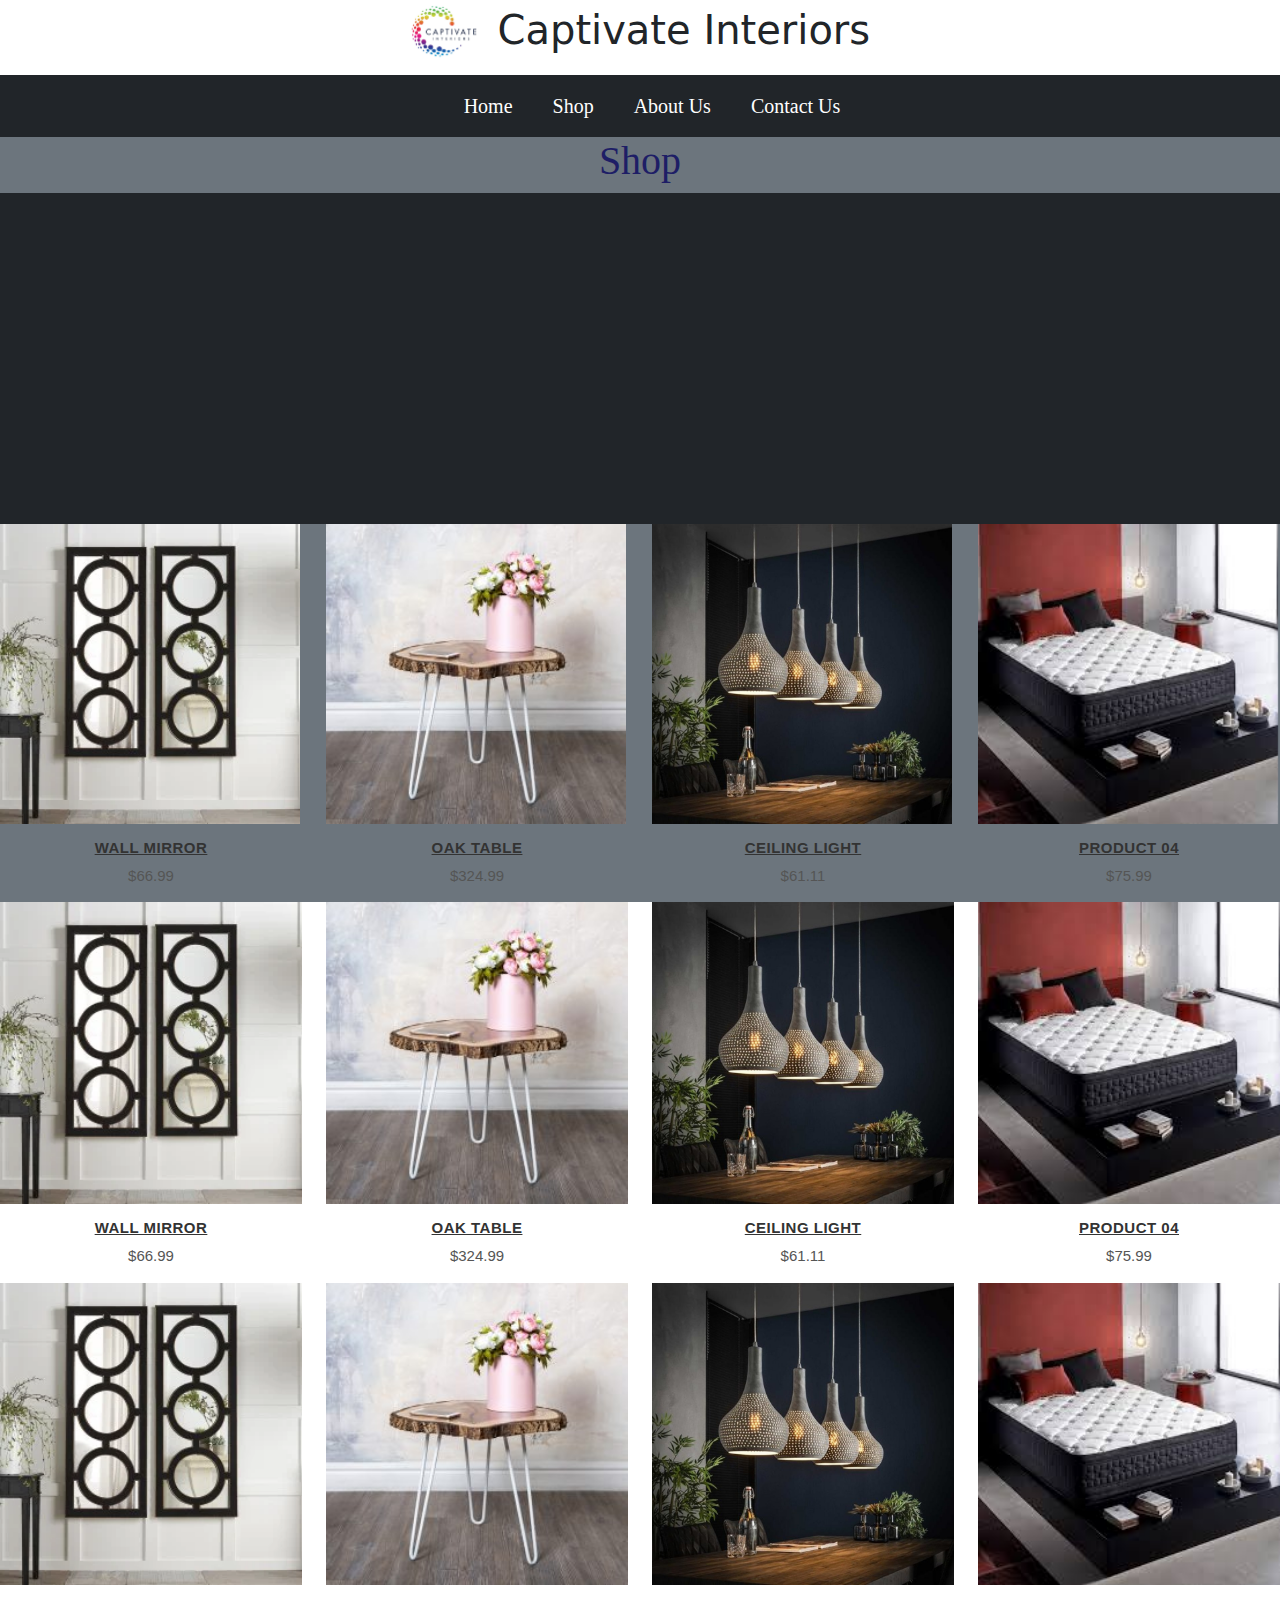
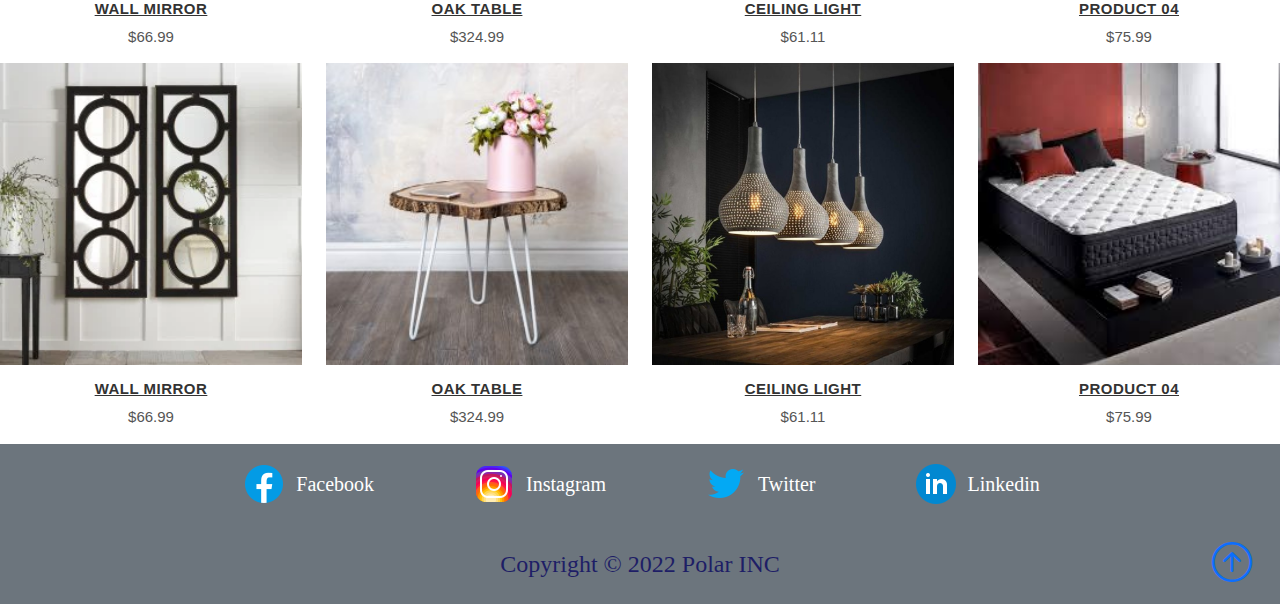
<file: shop.html>
<!DOCTYPE html>
<html lang="en">
<head>
    <meta charset="UTF-8">
    <meta http-equiv="X-UA-Compatible" content="IE=edge">
    <meta name="viewport" content="width=device-width, initial-scale=1.0">
    <link href="https://cdn.jsdelivr.net/npm/bootstrap@5.1.3/dist/css/bootstrap.min.css" rel="stylesheet">
    <link rel="stylesheet" href="https://cdn.jsdelivr.net/npm/bootstrap-icons@1.9.1/font/bootstrap-icons.css">
    <link rel="stylesheet" href="CSS\style.css">
    <script src="JS\java.js"></script>
    <title>Captivate Interiors</title>
</head>
<body>
        <header>
            <div class="container">
                <h1 class="text-center">
                    <img src="Images\captivate.jpg" alt="Captivate Interiors Logo" class="pe-2" width="75">
                    Captivate Interiors
                </h1>
            </div>   
        </header>

        <nav class="navbar navbar-expand-sm bg-dark">
            <div class="container-fluid">
                <button class="navbar-toggler text-white" type="button" data-bs-toggle="collapse" data-bs-toggle="navmenu">
                    <span class="navbar-toggler-icon"></span>
                </button>
                <div class="collapse navbar-collapse justify-content-center" id="navmenu">
                    <ul class="navbar-nav">
                        <li class="nav-item ps-4">
                            <a href="home.html" class="nav-link text-white">Home</a>
                        </li>
                        <li class="nav-item ps-4">
                            <a href="shop.html" class="nav-link text-white">Shop</a>
                        </li>
                        <li class="nav-item ps-4">
                            <a href="about_us.html" class="nav-link text-white">About Us</a>
                        </li>
                        <li class="nav-item ps-4">
                            <a href="contact_us.html" class="nav-link text-white">Contact Us</a>
                        </li>
                    </ul>
                </div>
            </div>
        </nav>

        <div class="container-fluid">
            <div class="row bg-secondary">
                <div class="col-lg-12">
                    <h1 class="text-center">Shop</h1>
                </div>
            </div>
        </div>

        <div class="container-fluid d-flex flex-row justify-content-center pt-3 bg-dark">
            <iframe width="500" height="315" src="https://www.youtube.com/embed/v6EjmbMgv80" title="YouTube video player" frameborder="0" allow="accelerometer; autoplay; clipboard-write; encrypted-media; gyroscope; picture-in-picture" allowfullscreen></iframe>
            <iframe width="500" height="315" src="https://www.youtube.com/embed/v6EjmbMgv80" title="YouTube video player" frameborder="0" allow="accelerometer; autoplay; clipboard-write; encrypted-media; gyroscope; picture-in-picture" allowfullscreen></iframe>
        </div

        <div class="container pt-3">
            <div class="row bg-secondary">
                <div class="col-md-3 col-sm-6">
                    <div class="product-grid">
                        <div class="product-image">
                            <a href="#" class="image">
                                <img class="img-1" src="Images\mirror.jpg" style="width: 300px; height: auto;" >
                                <img class="img-2" src="Images\mirror.jpg" />
                            </a>
                            <ul class="product-links">
                                <li>
                                    <a href="#"><i class="fa fa-heart"></i></a>
                                </li>
                                <li>
                                    <a href="#"><i class="fa fa-random"></i></a>
                                </li>
                            </ul>
                            <a href="#" class="product-view">Quick View</a>
                            <a href="#" class="add-cart">Add to cart</a>
                        </div>
                        <div class="product-content">
                            <h3 class="title"><a href="#">Wall Mirror</a></h3>
                            <div class="price">$66.99</div>
                        </div>
                    </div>
                </div>
                <div class="col-md-3 col-sm-6">
                    <div class="product-grid">
                        <div class="product-image">
                            <a href="#" class="image">
                                <img class="img-1" src="Images\table.jpg" style="width: 300px; height: auto;" >
                                <img class="img-2" src="Images\table.jpg">
                            </a>
                            <ul class="product-links">
                                <li>
                                    <a href="#"><i class="fa fa-heart"></i></a>
                                </li>
                                <li>
                                    <a href="#"><i class="fa fa-random"></i></a>
                                </li>
                            </ul>
                            <a href="#" class="product-view">Quick View</a>
                            <a href="#" class="add-cart">Add to cart</a>
                        </div>
                        <div class="product-content">
                            <h3 class="title"><a href="#">Oak Table</a></h3>
                            <div class="price">$324.99</div>
                        </div>
                    </div>
                </div>
                <div class="col-md-3 col-sm-6">
                    <div class="product-grid">
                        <div class="product-image">
                            <a href="#" class="image">
                                <img class="img-1" src="Images\light.jpg"style="width: 300px; height: auto;" />
                                <img class="img-2" src="Images\light.jpg" />
                            </a>
                            <ul class="product-links">
                                <li>
                                    <a href="#"><i class="fa fa-heart"></i></a>
                                </li>
                                <li>
                                    <a href="#"><i class="fa fa-random"></i></a>
                                </li>
                            </ul>
                            <a href="#" class="product-view">Quick View</a>
                            <a href="#" class="add-cart">Add to cart</a>
                        </div>
                        <div class="product-content">
                            <h3 class="title"><a href="#">Ceiling Light</a></h3>
                            <div class="price">$61.11</div>
                        </div>
                    </div>
                </div>
                <div class="col-md-3 col-sm-6">
                    <div class="product-grid">
                        <div class="product-image">
                            <a href="#" class="image">
                                <img class="img-1" src="Images\matres.jpg" style="width: 300px; height: auto;" />
                                <img class="img-2" src="Images\matres.jpg" />
                            </a>
                            <ul class="product-links">
                                <li>
                                    <a href="#"><i class="fa fa-heart"></i></a>
                                </li>
                                <li>
                                    <a href="#"><i class="fa fa-random"></i></a>
                                </li>
                            </ul>
                            <a href="#" class="product-view">Quick View</a>
                            <a href="#" class="add-cart">Add to cart</a>
                        </div>
                        <div class="product-content">
                            <h3 class="title"><a href="#">Product 04</a></h3>
                            <div class="price">$75.99</div>
                        </div>
                    </div>
                </div>
            </div>
            <div class="row">
                <div class="col-md-3 col-sm-6">
                    <div class="product-grid">
                        <div class="product-image">
                            <a href="#" class="image">
                                <img class="img-1" src="Images\mirror.jpg">
                                <img class="img-2" src="Images\mirror.jpg" />
                            </a>
                            <ul class="product-links">
                                <li>
                                    <a href="#"><i class="fa fa-heart"></i></a>
                                </li>
                                <li>
                                    <a href="#"><i class="fa fa-random"></i></a>
                                </li>
                            </ul>
                            <a href="#" class="product-view">Quick View</a>
                            <a href="#" class="add-cart">Add to cart</a>
                        </div>
                        <div class="product-content">
                            <h3 class="title"><a href="#">Wall Mirror</a></h3>
                            <div class="price">$66.99</div>
                        </div>
                    </div>
                </div>
                <div class="col-md-3 col-sm-6">
                    <div class="product-grid">
                        <div class="product-image">
                            <a href="#" class="image">
                                <img class="img-1" src="Images\table.jpg">
                                <img class="img-2" src="Images\table.jpg">
                            </a>
                            <ul class="product-links">
                                <li>
                                    <a href="#"><i class="fa fa-heart"></i></a>
                                </li>
                                <li>
                                    <a href="#"><i class="fa fa-random"></i></a>
                                </li>
                            </ul>
                            <a href="#" class="product-view">Quick View</a>
                            <a href="#" class="add-cart">Add to cart</a>
                        </div>
                        <div class="product-content">
                            <h3 class="title"><a href="#">Oak Table</a></h3>
                            <div class="price">$324.99</div>
                        </div>
                    </div>
                </div>
                <div class="col-md-3 col-sm-6">
                    <div class="product-grid">
                        <div class="product-image">
                            <a href="#" class="image">
                                <img class="img-1" src="Images\light.jpg" />
                                <img class="img-2" src="Images\light.jpg" />
                            </a>
                            <ul class="product-links">
                                <li>
                                    <a href="#"><i class="fa fa-heart"></i></a>
                                </li>
                                <li>
                                    <a href="#"><i class="fa fa-random"></i></a>
                                </li>
                            </ul>
                            <a href="#" class="product-view">Quick View</a>
                            <a href="#" class="add-cart">Add to cart</a>
                        </div>
                        <div class="product-content">
                            <h3 class="title"><a href="#">Ceiling Light</a></h3>
                            <div class="price">$61.11</div>
                        </div>
                    </div>
                </div>
                <div class="col-md-3 col-sm-6">
                    <div class="product-grid">
                        <div class="product-image">
                            <a href="#" class="image">
                                <img class="img-1" src="Images\matres.jpg" />
                                <img class="img-2" src="Images\matres.jpg" />
                            </a>
                            <ul class="product-links">
                                <li>
                                    <a href="#"><i class="fa fa-heart"></i></a>
                                </li>
                                <li>
                                    <a href="#"><i class="fa fa-random"></i></a>
                                </li>
                            </ul>
                            <a href="#" class="product-view">Quick View</a>
                            <a href="#" class="add-cart">Add to cart</a>
                        </div>
                        <div class="product-content">
                            <h3 class="title"><a href="#">Product 04</a></h3>
                            <div class="price">$75.99</div>
                        </div>
                    </div>
                </div>
            </div>
            <div class="row">
                <div class="col-md-3 col-sm-6">
                    <div class="product-grid">
                        <div class="product-image">
                            <a href="#" class="image">
                                <img class="img-1" src="Images\mirror.jpg">
                                <img class="img-2" src="Images\mirror.jpg" />
                            </a>
                            <ul class="product-links">
                                <li>
                                    <a href="#"><i class="fa fa-heart"></i></a>
                                </li>
                                <li>
                                    <a href="#"><i class="fa fa-random"></i></a>
                                </li>
                            </ul>
                            <a href="#" class="product-view">Quick View</a>
                            <a href="#" class="add-cart">Add to cart</a>
                        </div>
                        <div class="product-content">
                            <h3 class="title"><a href="#">Wall Mirror</a></h3>
                            <div class="price">$66.99</div>
                        </div>
                    </div>
                </div>
                <div class="col-md-3 col-sm-6">
                    <div class="product-grid">
                        <div class="product-image">
                            <a href="#" class="image">
                                <img class="img-1" src="Images\table.jpg">
                                <img class="img-2" src="Images\table.jpg">
                            </a>
                            <ul class="product-links">
                                <li>
                                    <a href="#"><i class="fa fa-heart"></i></a>
                                </li>
                                <li>
                                    <a href="#"><i class="fa fa-random"></i></a>
                                </li>
                            </ul>
                            <a href="#" class="product-view">Quick View</a>
                            <a href="#" class="add-cart">Add to cart</a>
                        </div>
                        <div class="product-content">
                            <h3 class="title"><a href="#">Oak Table</a></h3>
                            <div class="price">$324.99</div>
                        </div>
                    </div>
                </div>
                <div class="col-md-3 col-sm-6">
                    <div class="product-grid">
                        <div class="product-image">
                            <a href="#" class="image">
                                <img class="img-1" src="Images\light.jpg" />
                                <img class="img-2" src="Images\light.jpg" />
                            </a>
                            <ul class="product-links">
                                <li>
                                    <a href="#"><i class="fa fa-heart"></i></a>
                                </li>
                                <li>
                                    <a href="#"><i class="fa fa-random"></i></a>
                                </li>
                            </ul>
                            <a href="#" class="product-view">Quick View</a>
                            <a href="#" class="add-cart">Add to cart</a>
                        </div>
                        <div class="product-content">
                            <h3 class="title"><a href="#">Ceiling Light</a></h3>
                            <div class="price">$61.11</div>
                        </div>
                    </div>
                </div>
                <div class="col-md-3 col-sm-6">
                    <div class="product-grid">
                        <div class="product-image">
                            <a href="#" class="image">
                                <img class="img-1" src="Images\matres.jpg" />
                                <img class="img-2" src="Images\matres.jpg" />
                            </a>
                            <ul class="product-links">
                                <li>
                                    <a href="#"><i class="fa fa-heart"></i></a>
                                </li>
                                <li>
                                    <a href="#"><i class="fa fa-random"></i></a>
                                </li>
                            </ul>
                            <a href="#" class="product-view">Quick View</a>
                            <a href="#" class="add-cart">Add to cart</a>
                        </div>
                        <div class="product-content">
                            <h3 class="title"><a href="#">Product 04</a></h3>
                            <div class="price">$75.99</div>
                        </div>
                    </div>
                </div>
            </div>
            <div class="row">
                <div class="col-md-3 col-sm-6">
                    <div class="product-grid">
                        <div class="product-image">
                            <a href="#" class="image">
                                <img class="img-1" src="Images\mirror.jpg">
                                <img class="img-2" src="Images\mirror.jpg" />
                            </a>
                            <ul class="product-links">
                                <li>
                                    <a href="#"><i class="fa fa-heart"></i></a>
                                </li>
                                <li>
                                    <a href="#"><i class="fa fa-random"></i></a>
                                </li>
                            </ul>
                            <a href="#" class="product-view">Quick View</a>
                            <a href="#" class="add-cart">Add to cart</a>
                        </div>
                        <div class="product-content">
                            <h3 class="title"><a href="#">Wall Mirror</a></h3>
                            <div class="price">$66.99</div>
                        </div>
                    </div>
                </div>
                <div class="col-md-3 col-sm-6">
                    <div class="product-grid">
                        <div class="product-image">
                            <a href="#" class="image">
                                <img class="img-1" src="Images\table.jpg">
                                <img class="img-2" src="Images\table.jpg">
                            </a>
                            <ul class="product-links">
                                <li>
                                    <a href="#"><i class="fa fa-heart"></i></a>
                                </li>
                                <li>
                                    <a href="#"><i class="fa fa-random"></i></a>
                                </li>
                            </ul>
                            <a href="#" class="product-view">Quick View</a>
                            <a href="#" class="add-cart">Add to cart</a>
                        </div>
                        <div class="product-content">
                            <h3 class="title"><a href="#">Oak Table</a></h3>
                            <div class="price">$324.99</div>
                        </div>
                    </div>
                </div>
                <div class="col-md-3 col-sm-6">
                    <div class="product-grid">
                        <div class="product-image">
                            <a href="#" class="image">
                                <img class="img-1" src="Images\light.jpg" />
                                <img class="img-2" src="Images\light.jpg" />
                            </a>
                            <ul class="product-links">
                                <li>
                                    <a href="#"><i class="fa fa-heart"></i></a>
                                </li>
                                <li>
                                    <a href="#"><i class="fa fa-random"></i></a>
                                </li>
                            </ul>
                            <a href="#" class="product-view">Quick View</a>
                            <a href="#" class="add-cart">Add to cart</a>
                        </div>
                        <div class="product-content">
                            <h3 class="title"><a href="#">Ceiling Light</a></h3>
                            <div class="price">$61.11</div>
                        </div>
                    </div>
                </div>
                <div class="col-md-3 col-sm-6">
                    <div class="product-grid">
                        <div class="product-image">
                            <a href="#" class="image">
                                <img class="img-1" src="Images\matres.jpg" />
                                <img class="img-2" src="Images\matres.jpg" />
                            </a>
                            <ul class="product-links">
                                <li>
                                    <a href="#"><i class="fa fa-heart"></i></a>
                                </li>
                                <li>
                                    <a href="#"><i class="fa fa-random"></i></a>
                                </li>
                            </ul>
                            <a href="#" class="product-view">Quick View</a>
                            <a href="#" class="add-cart">Add to cart</a>
                        </div>
                        <div class="product-content">
                            <h3 class="title"><a href="#">Product 04</a></h3>
                            <div class="price">$75.99</div>
                        </div>
                    </div>
                </div>
            </div>
        </div>

        </div>

        <footer class="footer text-center text-white bg-secondary">
            <div class="container-fluid">
                <ul class="navbar-nav d-flex flex-row justify-content-center p-2">
                    <li class="nav-item px-5">
                        <a href="https://www.facebook.com/" class="nav-link text-white d-flex flex-row align-items-center">
                            <img src="Images\fb.png" alt="Facebook Icon" class="d-flex flex-row pe-2">
                            Facebook
                        </a>
                    </li>
                    <li class="nav-item px-5">
                        <a href="https://www.instagram.com/" class="nav-link text-white d-flex flex-row align-items-center">
                            <img src="Images\insta.png" alt="Instagram Icon" class="d-flex flex-row pe-2">
                            Instagram
                        </a>
                    </li>
                    <li class="nav-item px-5">
                        
                        <a href="https://twitter.com/?lang=en-nz" class="nav-link text-white d-flex flex-row align-items-center">
                            <img src="Images\twitter.png" alt="Twitter Icon" class="d-flex flex-row pe-2">
                            Twitter
                        </a>
                    </li>
                    <li class="nav-item px-5">
                        <a href="https://www.linkedin.com/" class="nav-link text-white d-flex flex-row align-items-center">
                            <img src="Images\linkedin.png" alt="Linkedin Icon" class="d-flex flex-row pe-2">
                            Linkedin
                        </a>
                    </li>
                </ul>
                <div class="row justify-content-end">
                    <div class="col-4 d-flex justify-content-center align-items-center">
                        Copyright &copy; 2022 Polar INC
                    </div>
                    <div class="col-4 ">
                        <a href="#" class="float-end p-3">
                            <i class="bi bi-arrow-up-circle h1"></i>
                        </a>
                    </div>
                </div>
            </div>
          </footer>
        <script src="https://cdn.jsdelivr.net/npm/bootstrap@5.1.3/dist/js/bootstrap.bundle.min.js"></script>
</body>
</html>
</file>
<file: CSS/style.css>
#map{
    width: 100%;
    height: 100%;
    border-radius: 10px;
}
.product-grid {
    font-family: "Poppins", sans-serif;
}
.product-grid .product-image {
    overflow: hidden;
    position: relative;
    z-index: 1;
}
.product-grid .product-image a.image {
    display: block;
}
.product-grid .product-image img {
    width: 100%;
    height: auto;
}
.product-grid .product-image .img-1 {
    transition: all 0.5s ease 0s;
}
.product-grid:hover .product-image .img-1 {
    opacity: 0;
}
.product-grid .product-image .img-2 {
    width: 100%;
    height: 100%;
    opacity: 0;
    backface-visibility: hidden;
    position: absolute;
    left: 0;
    top: 0;
    z-index: -1;
    transition: all 0.5s ease 0s;
}
.product-grid:hover .product-image .img-2 {
    opacity: 1;
}
.product-grid .product-view,
.product-grid .add-cart {
    color: #555;
    background: #fff;
    font-size: 14px;
    padding: 11px 17px 12px;
    box-shadow: 0 0 10px rgba(0, 0, 0, 0.2);
    opacity: 0;
    transform: translateX(-50%) translateY(-50%);
    position: absolute;
    top: 70%;
    left: 50%;
    transition: all 0.5s ease;
}
.product-grid:hover .product-view {
    opacity: 1;
    top: calc(50% - 28px);
}
.product-grid:hover .add-cart {
    opacity: 1;
    top: calc(50% + 28px);
}
.product-grid .product-view:hover,
.product-grid .add-cart:hover {
    color: #fff;
    background: #333;
}
.product-grid .product-links {
    padding: 0;
    margin: 0;
    list-style: none;
    opacity: 0;
    position: absolute;
    top: 10px;
    right: 15px;
    z-index: 1;
}
.product-grid:hover .product-links {
    opacity: 1;
}
.product-grid .product-links li {
    margin: 7px 0;
}
.product-grid .product-links li a {
    color: #555;
    font-size: 16px;
    transition: all 0.4s ease;
}
.product-grid .product-links li a:hover {
    color: #0775c0;
}
.product-grid .product-content {
    text-align: center;
    padding: 15px;
}
.product-grid .title {
    font-size: 15px;
    font-weight: 600;
    text-transform: uppercase;
    letter-spacing: 0.5px;
    margin: 0 0 8px;
}
.product-grid .title a {
    color: #333;
    transition: all 0.3s ease 0s;
}
.product-grid .title a:hover {
    color: #0775c0;
}
.product-grid .price {
    color: #555;
    font-size: 15px;
    font-weight: 400;
}

.container-fluid {
    font-size: 20px;
    font-family: 'Times New Roman', Times, serif;
    color: rgb(30, 30, 102);

}

.row {
    font-size: 24px;
}

@media screen and (max-width: 990px) {
    .product-grid {
        margin-bottom: 30px;
    }
}
</file>
